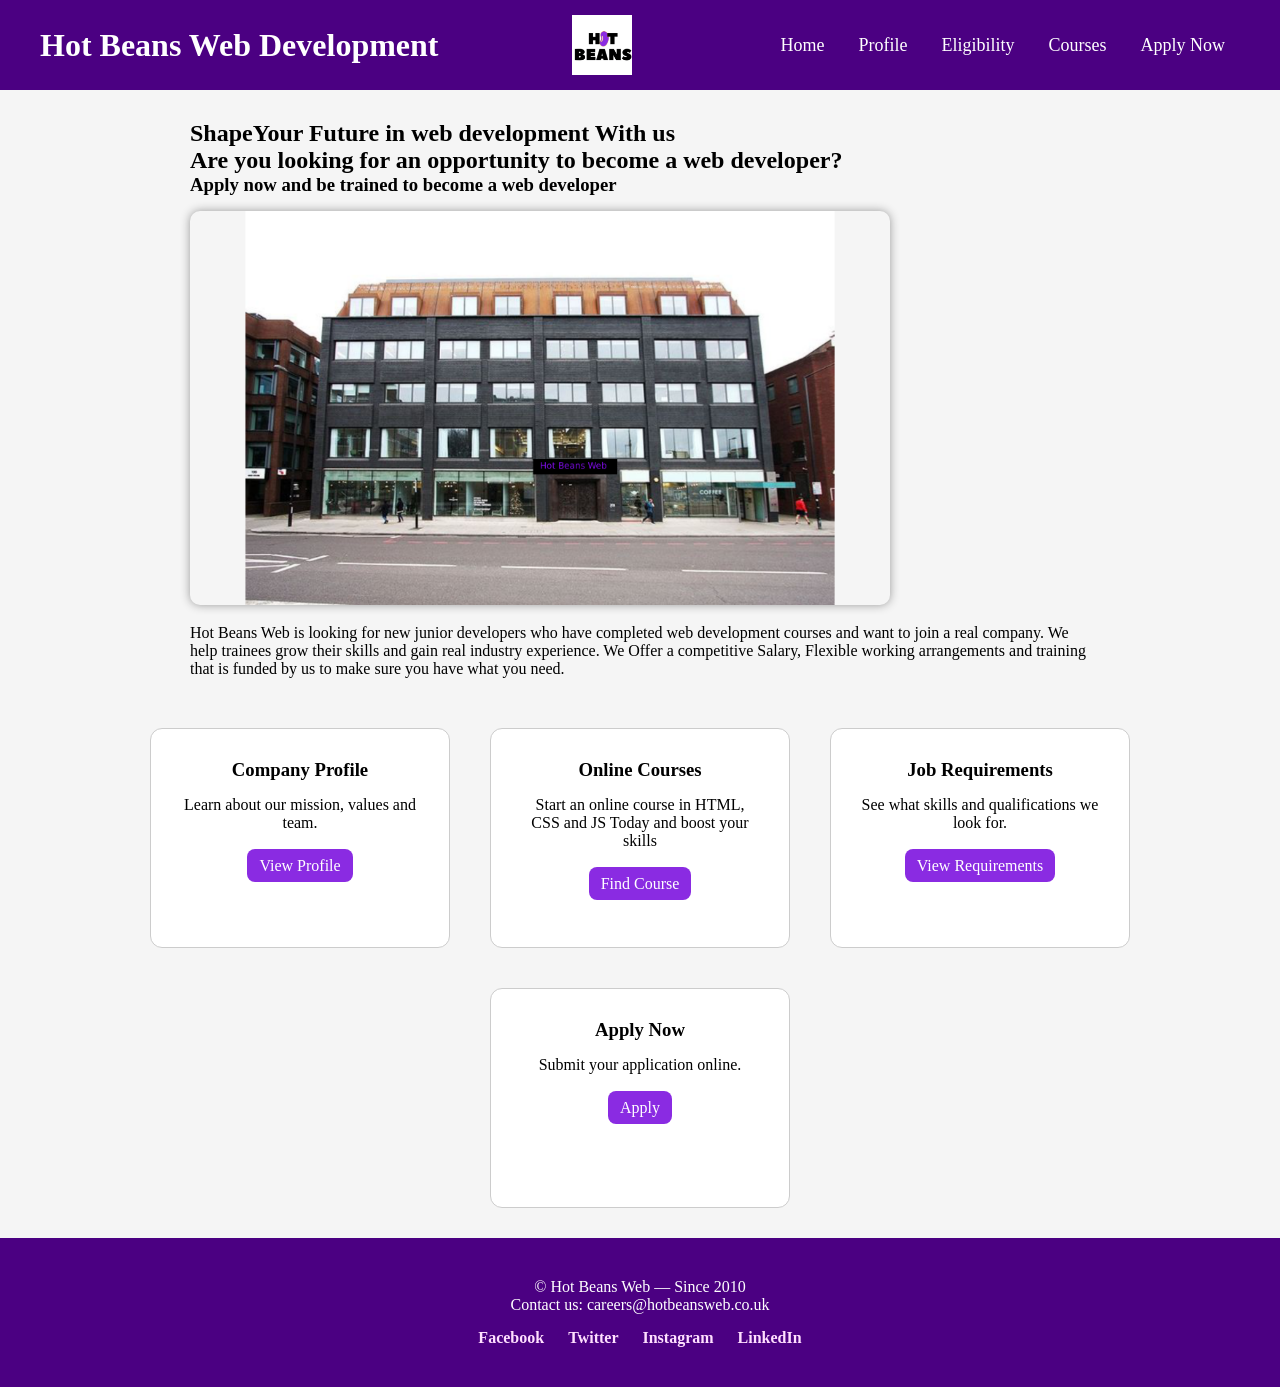
<file: index.html>
<!doctype html>
<html lang="en">
<head>
    <meta charset="UTF-8">
    <meta name="viewport" content="width=device-width,initial-scale=1.0">
    <link rel="StyleSheet" href="style.css">
    <title>Hot Beans Web - Home Page</title>
</head>

<body>

<header>
  <h1>Hot Beans Web Development</h1>
  <img src="logo.png" alt="Hot Beans Logo">

  <nav class="menu">
    <ul class="navbar">
      <li><a href="index.html">Home</a></li>
      <li><a href="profile.html">Profile</a></li>
      <li><a href="eligibility.html">Eligibility</a></li>
      <li><a href="courses.html">Courses</a></li>
      <li><a href="form2.html">Apply Now</a></li>
    </ul>
  </nav>
</header>

<section class="content-section">

  <div class="content">
    <h1><span>Shape</span>Your Future in web development With us</h1>
    <h2>Are you looking for an opportunity to become a web developer?</h2>
    <h3>Apply now and be trained to become a web developer</h3>

    <img src="office2.png" class="banner-img" alt="Hot Beans Office">

    <p>Hot Beans Web is looking for new junior developers who have completed web development courses and want to join a real company. 
       We help trainees grow their skills and gain real industry experience. We Offer a competitive Salary, Flexible working arrangements 
    and training that is funded by us to make sure you have what you need.</p>
  </div>

  <section class="home-panels">

    <div class="panel">
      <h3>Company Profile</h3>
      <p>Learn about our mission, values and team.</p>
      <a href="profile.html" class="btn-link">View Profile</a>
    </div>

    <div class="panel">
      <h3>Online Courses</h3>
      <p>Start an online course in HTML, CSS and JS Today and boost your skills</p>
      <a href="courses.html" class="btn-link">Find Course</a>
    </div>

    <div class="panel">
      <h3>Job Requirements</h3>
      <p>See what skills and qualifications we look for.</p>
      <a href="eligibility.html" class="btn-link">View Requirements</a>
    </div>

    <div class="panel">
      <h3>Apply Now</h3>
      <p>Submit your application online.</p>
      <a href="form2.html" class="btn-link">Apply</a>
    </div>

  </section>

</section>

<footer>
  <p>© Hot Beans Web — Since 2010</p>
  <p>Contact us: careers@hotbeansweb.co.uk</p>

  <div class="social-links">
    <a href="https://facebook.com" target="_blank">Facebook</a>
    <a href="https://twitter.com" target="_blank">Twitter</a>
    <a href="https://instagram.com" target="_blank">Instagram</a>
    <a href="https://linkedin.com" target="_blank">LinkedIn</a>
  </div>
</footer>


</body>
</html>
</file>
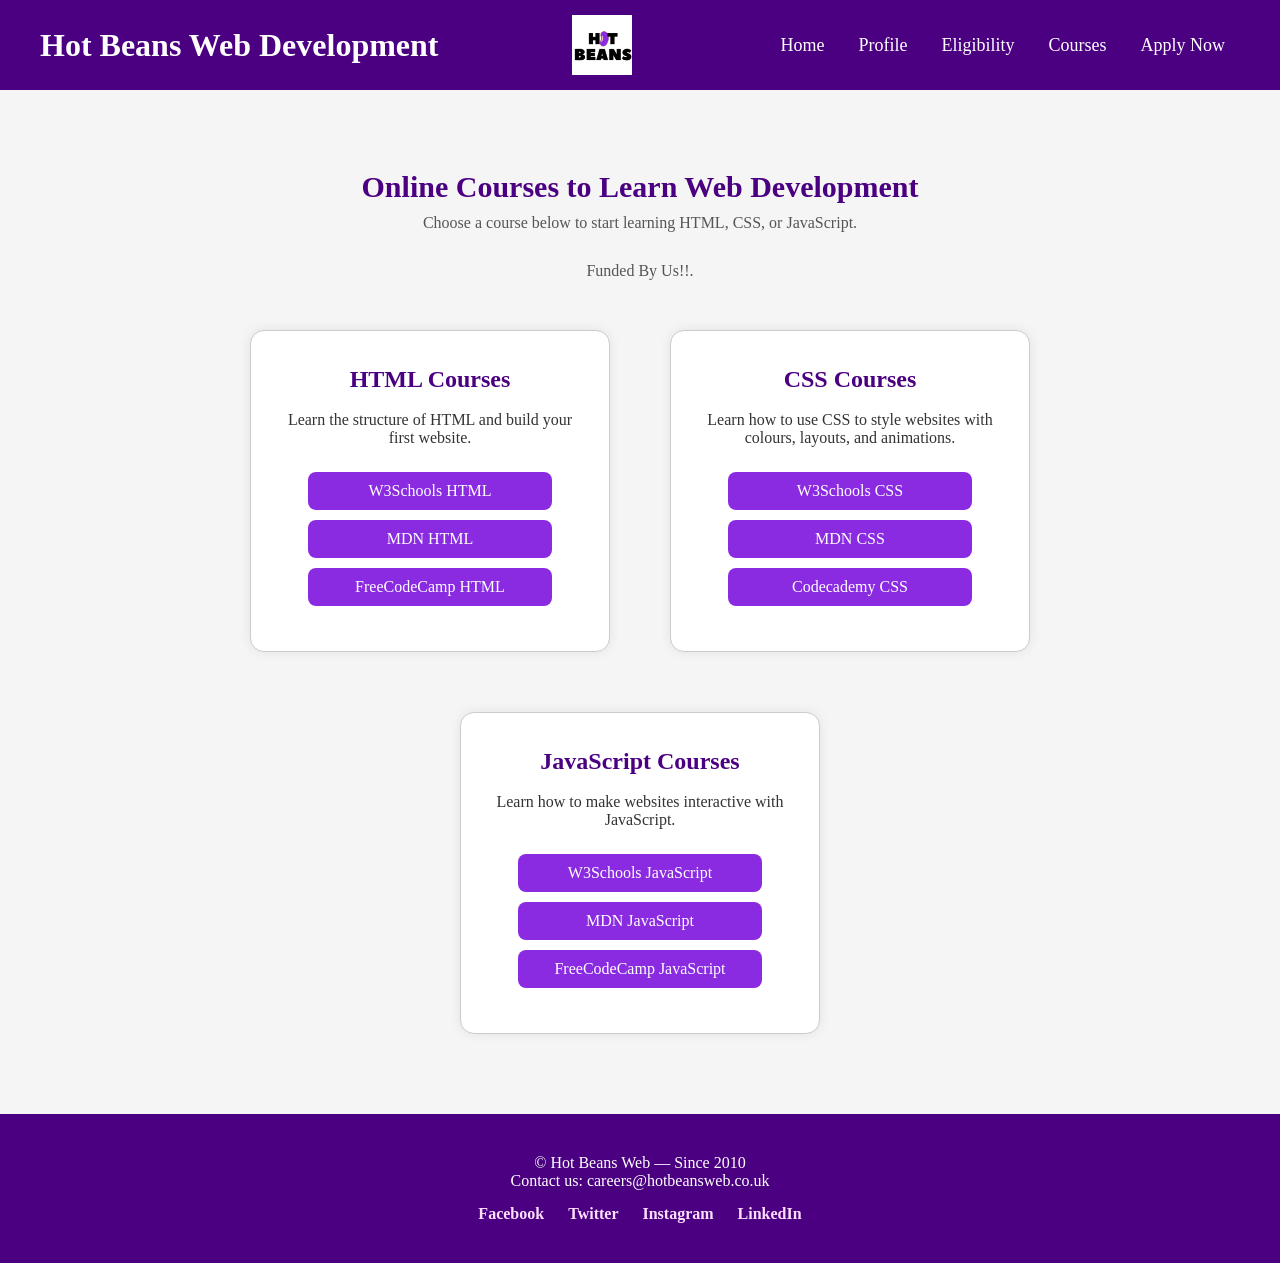
<file: courses.html>
<!doctype html>
<html lang="en">
<head>
    <meta charset="UTF-8">
    <meta name="viewport" content="width=device-width,initial-scale=1.0">
    <link rel="StyleSheet" href="style.css">
    <title>Hot Beans Web - Courses</title>
</head>

<body>

<header>
  <h1>Hot Beans Web Development</h1>
  <img src="logo.png" alt="Hot Beans Logo">
  <nav class="menu">
    <ul class="navbar">
      <li><a href="index.html">Home</a></li>
      <li><a href="profile.html">Profile</a></li>
      <li><a href="eligibility.html">Eligibility</a></li>
      <li><a href="courses.html">Courses</a></li>
      <li><a href="form2.html">Apply Now</a></li>
    </ul>
  </nav>
</header>
<section class="courses-section">
  <h2 class="courses-title">Online Courses to Learn Web Development</h2>
  <p class="courses-intro">Choose a course below to start learning HTML, CSS, or JavaScript.</p>
  <p class="courses-addition">Funded By Us!!.</p>  

  <div class="courses-panels">

    <div class="course-panel">
      <h3>HTML Courses</h3>
      <p>Learn the structure of HTML and build your first website.</p>
      <a href="https://www.w3schools.com/html/" target="_blank" class="btn-link">W3Schools HTML</a>
      <a href="https://developer.mozilla.org/en-US/docs/Learn/HTML" target="_blank" class="btn-link">MDN HTML</a>
      <a href="https://www.freecodecamp.org/learn/responsive-web-design/" target="_blank" class="btn-link">FreeCodeCamp HTML</a>
    </div>

    <div class="course-panel">
      <h3>CSS Courses</h3>
      <p>Learn how to use CSS to style websites with colours, layouts, and animations.</p>
      <a href="https://www.w3schools.com/css/" target="_blank" class="btn-link">W3Schools CSS</a>
      <a href="https://developer.mozilla.org/en-US/docs/Learn/CSS" target="_blank" class="btn-link">MDN CSS</a>
      <a href="https://www.codecademy.com/learn/learn-css" target="_blank" class="btn-link">Codecademy CSS</a>
    </div>

    <div class="course-panel">
      <h3>JavaScript Courses</h3>
      <p>Learn how to make websites interactive with JavaScript.</p>
      <a href="https://www.w3schools.com/js/" target="_blank" class="btn-link">W3Schools JavaScript</a>
      <a href="https://developer.mozilla.org/en-US/docs/Learn/JavaScript" target="_blank" class="btn-link">MDN JavaScript</a>
      <a href="https://www.freecodecamp.org/learn/javascript-algorithms-and-data-structures/" target="_blank" class="btn-link">FreeCodeCamp JavaScript</a>
    </div>

  </div>
</section>



<script src="script.js"></script>

<footer>
  <p>© Hot Beans Web — Since 2010</p>
  <p>Contact us: careers@hotbeansweb.co.uk</p>

  <div class="social-links">
    <a href="https://facebook.com" target="_blank">Facebook</a>
    <a href="https://twitter.com" target="_blank">Twitter</a>
    <a href="https://instagram.com" target="_blank">Instagram</a>
    <a href="https://linkedin.com" target="_blank">LinkedIn</a>
  </div>
</footer>


</body>
</html>
</file>
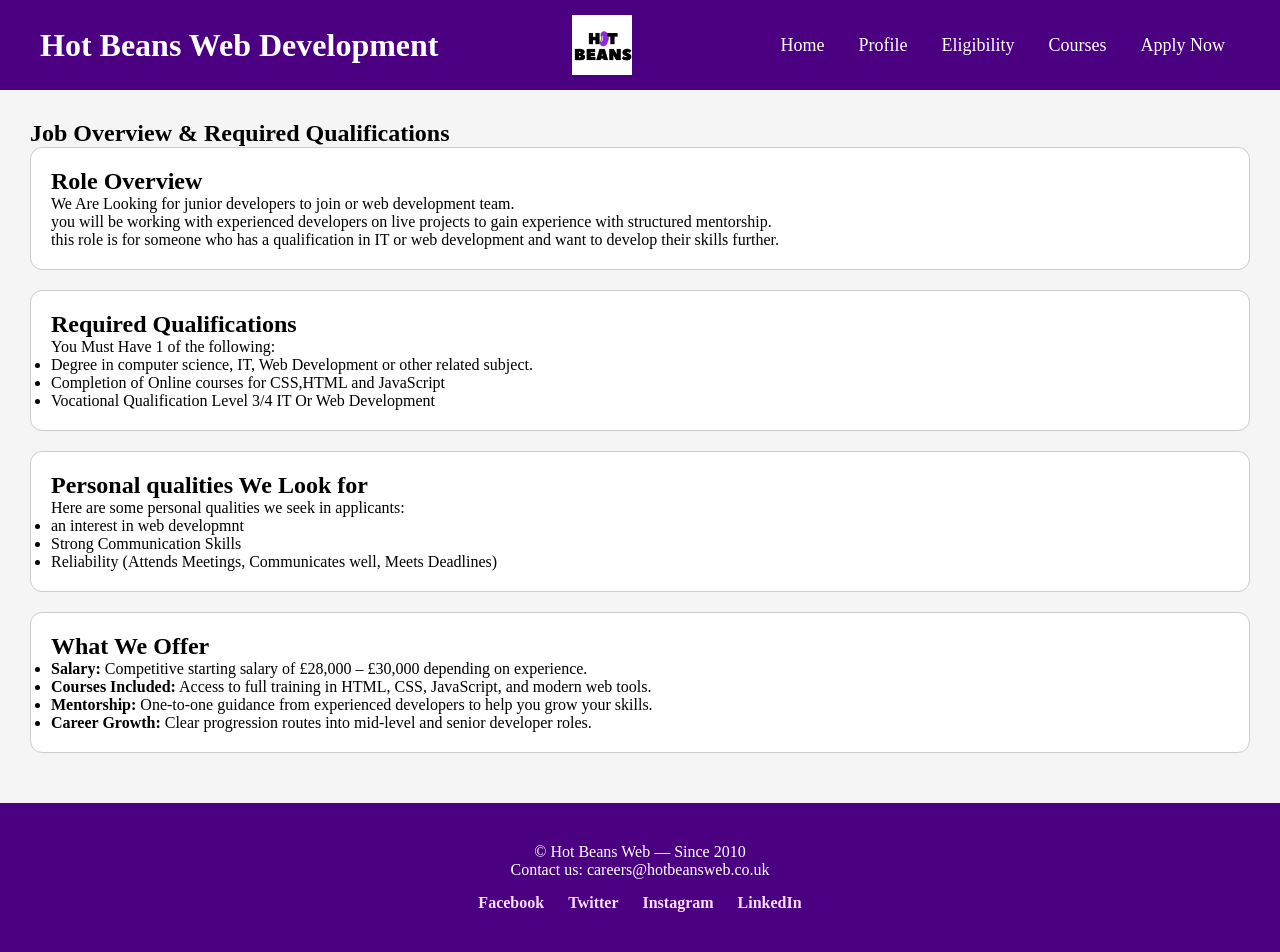
<file: eligibility.html>
<!doctype html>
<html lang="en">
<head>
    <meta charset="UTF-8">
    <meta name="viewport" content="width=device-width,initial-scale=1.0">
    <link rel="StyleSheet" href="style.css">
    <title>Hot Beans Web - Eligibility</title>
</head>

<body>

<header>
  <h1>Hot Beans Web Development</h1>
  <img src="logo.png" alt="Hot Beans Logo">
  <nav class="menu">
    <ul class="navbar">
      <li><a href="index.html">Home</a></li>
      <li><a href="profile.html">Profile</a></li>
      <li><a href="eligibility.html">Eligibility</a></li>
      <li><a href="courses.html">Courses</a></li>
      <li><a href="form2.html">Apply Now</a></li>
    </ul>
  </nav>
</header>

<section class="content-section">

  <h1>Job Overview & Required Qualifications</h1>

  <div class="job-card">
    <h2>Role Overview</h2>
    <ul>
      <p>We Are Looking for junior developers to join or web development team.</p>
        <p>you will be working with experienced developers on live projects to gain experience with structured mentorship.</p>
        <p>this role is for someone who has a qualification in IT or web development and want to develop their skills further.</p>

    </ul>
  </div>

  <div class="job-card">
    <h2>Required Qualifications</h2>
    <p>You Must Have 1 of the following:</p>
    <ul>
      <li>Degree in computer science, IT, Web Development or other related subject.</li>
      <li>Completion of Online courses for CSS,HTML and JavaScript </li>
      <li>Vocational Qualification Level 3/4 IT Or Web Development </li>
    </ul>
  </div>

  <div class="job-card">
    <h2>Personal qualities We Look for </h2>
    <p>Here are some personal qualities we seek in applicants:</p>
    <ul>
      <li>an interest in web developmnt</li>
      <li>Strong Communication Skills</li>
      <li>Reliability (Attends Meetings, Communicates well, Meets Deadlines)</li>
    </ul>
  </div>
  
  
  <div class="job-card">
    <h2>What We Offer</h2>
    <ul>
      <li><strong>Salary:</strong> Competitive starting salary of £28,000 – £30,000 depending on experience.</li>
      <li><strong>Courses Included:</strong> Access to full training in HTML, CSS, JavaScript, and modern web tools.</li>
      <li><strong>Mentorship:</strong> One‑to‑one guidance from experienced developers to help you grow your skills.</li>
      <li><strong>Career Growth:</strong> Clear progression routes into mid‑level and senior developer roles.</li>
    </ul>
  </div>




</section>

<footer>
  <p>© Hot Beans Web — Since 2010</p>
  <p>Contact us: careers@hotbeansweb.co.uk</p>

  <div class="social-links">
    <a href="https://facebook.com" target="_blank">Facebook</a>
    <a href="https://twitter.com" target="_blank">Twitter</a>
    <a href="https://instagram.com" target="_blank">Instagram</a>
    <a href="https://linkedin.com" target="_blank">LinkedIn</a>
  </div>
</footer>

</body>
</html>
</file>
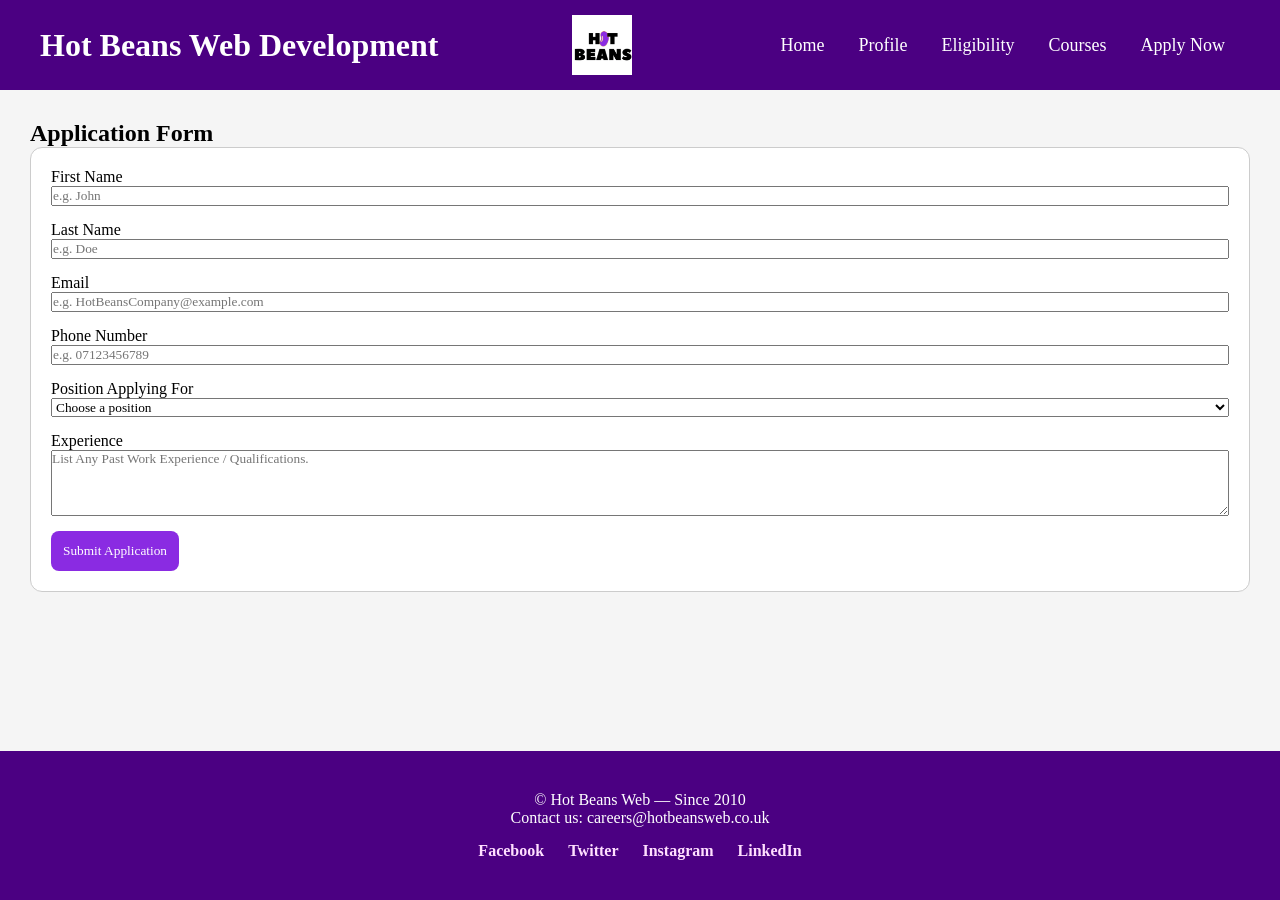
<file: form2.html>
<!doctype html>
<html lang="en">
<head>
    <meta charset="UTF-8">
    <meta name="viewport" content="width=device-width,initial-scale=1.0">
    <link rel="StyleSheet" href="style.css">
    <title>Hot Beans Web - Application Form</title>
</head>

<body>

<header>
  <h1>Hot Beans Web Development</h1>
  <img src="logo.png" alt="Hot Beans Logo">
  <nav class="menu">
    <ul class="navbar">
      <li><a href="index.html">Home</a></li>
      <li><a href="profile.html">Profile</a></li>
      <li><a href="eligibility.html">Eligibility</a></li>
      <li><a href="courses.html">Courses</a></li>
      <li><a href="form2.html">Apply Now</a></li>
    </ul>
  </nav>
</header>

<section class="content-section">

  <h1>Application Form</h1>

<form class="form" id="applicationForm" action="https://formspree.io/f/mzdwlkdn" method="POST">

    <div class="input-box">
      <label>First Name</label>
      <input type="text" id="fname" name="First Name" placeholder="e.g. John" required>
      <small class="error" id="fnameError"></small>
    </div>

    <div class="input-box">
      <label>Last Name</label>
      <input type="text" id="lname" name="Last Name" placeholder="e.g. Doe" required>
      <small class="error" id="lnameError"></small>
    </div>

    <div class="input-box">
      <label>Email</label>
      <input type="email" id="email" name="Email" placeholder="e.g. HotBeansCompany@example.com" required>
      <small class="error" id="emailError"></small>
    </div>

    <div class="input-box">
      <label>Phone Number</label>
      <input type="text" id="pnumber" name="Phone Number" placeholder="e.g. 07123456789" required>
      <small class="error" id="phoneError"></small>
    </div>

    <div class="input-box">
      <label>Position Applying For</label>
      <select name="Position" required>
        <option value="">Choose a position</option>
        <option>Junior UI Developer</option>
        <option>Junior Front-End Developer</option>
        <option>Junior Back-End Developer</option>
      </select>
    </div>

    <div class="input-box">
      <label>Experience</label>
      <textarea name="Experience" rows="4" placeholder="List Any Past Work Experience / Qualifications." required></textarea>
    </div>

    <div class="button">
      <input class="button1" type="submit" value="Submit Application">
    </div>

</form>
<script src="script.js"></script>
</section>
<footer>
  <p>© Hot Beans Web — Since 2010</p>
  <p>Contact us: careers@hotbeansweb.co.uk</p>

  <div class="social-links">
    <a href="https://facebook.com" target="_blank">Facebook</a>
    <a href="https://twitter.com" target="_blank">Twitter</a>
    <a href="https://instagram.com" target="_blank">Instagram</a>
    <a href="https://linkedin.com" target="_blank">LinkedIn</a>
  </div>
</footer>

</body>
</html>
</file>
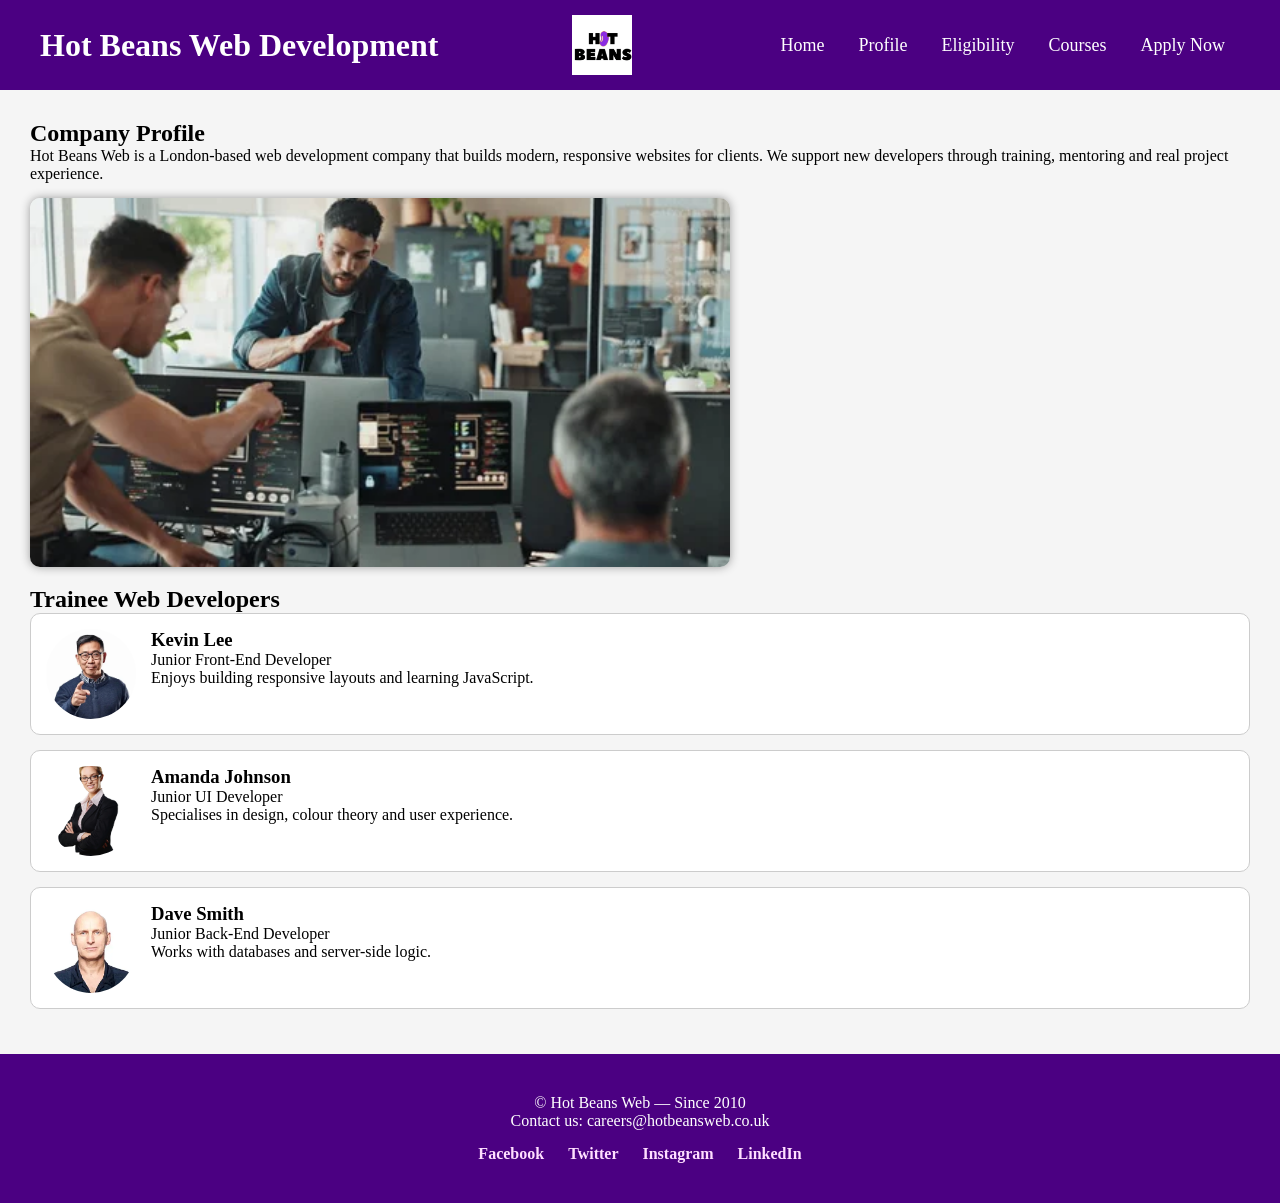
<file: profile.html>
<!doctype html>
<html lang="en">
<head>
    <meta charset="UTF-8">
    <meta name="viewport" content="width=device-width,initial-scale=1.0">
    <link rel="StyleSheet" href="style.css">
    <title>Hot Beans Web - Profiles</title>
</head>

<body>

<header>
  <h1>Hot Beans Web Development</h1>
  <img src="logo.png" alt="Hot Beans Logo">
  <nav class="menu">
    <ul class="navbar">
      <li><a href="index.html">Home</a></li>
      <li><a href="profile.html">Profile</a></li>
      <li><a href="eligibility.html">Eligibility</a></li>
      <li><a href="courses.html">Courses</a></li>
      <li><a href="form2.html">Apply Now</a></li>
    </ul>
  </nav>
</header>

<section class="content-section">

  <h1>Company Profile</h1>
  <p>Hot Beans Web is a London-based web development company that builds modern, responsive websites for clients. 
     We support new developers through training, mentoring and real project experience.</p>

  <img src="office.jpg" class="banner-img" alt="Office">

  <h2 id="trainees">Trainee Web Developers</h2>

  <div class="trainee-card">
    <img src="trainee1.jpg" class="trainee-image" alt="Trainee 1">
    <div>
      <h3>Kevin Lee</h3>
      <p>Junior Front-End Developer</p>
      <p>Enjoys building responsive layouts and learning JavaScript.</p>
    </div>
  </div>

  <div class="trainee-card">
    <img src="trainee2.jpg" class="trainee-image" alt="Trainee 2">
    <div>
      <h3>Amanda Johnson</h3>
      <p>Junior UI Developer</p>
      <p>Specialises in design, colour theory and user experience.</p>
    </div>
  </div>

  <div class="trainee-card">
    <img src="trainee3.jpg" class="trainee-image" alt="Trainee 3">
    <div>
      <h3>Dave Smith</h3>
      <p>Junior Back-End Developer</p>
      <p>Works with databases and server-side logic.</p>
    </div>
  </div>

</section>

<footer>
  <p>© Hot Beans Web — Since 2010</p>
  <p>Contact us: careers@hotbeansweb.co.uk</p>

  <div class="social-links">
    <a href="https://facebook.com" target="_blank">Facebook</a>
    <a href="https://twitter.com" target="_blank">Twitter</a>
    <a href="https://instagram.com" target="_blank">Instagram</a>
    <a href="https://linkedin.com" target="_blank">LinkedIn</a>
  </div>
</footer>

</body>
</html>
</file>
<file: style.css>
*{
    box-sizing: border-box;
    margin: 0;
    padding: 0;
    font-family: 'Times New Roman', Times, serif;
}

body{
    background-color: #F5F5F5; 
    min-height: 100vh;
    display: flex;
    flex-direction: column;
    font-family: Arial, sans-serif;
}

/* Header */
header{
    background-color: #4B0082;
    color: #FFFFFF;
    display: flex;
    justify-content: space-between;
    align-items: center;
    padding: 15px 40px;
}

header h1{
    color: #FFFFFF;
}

header img{
    height: 60px;
}

/* Navigation Bar */
nav ul li{
    list-style: none;
    display: inline-block;
}

nav ul li a{
    text-decoration: none;
    color: #FFFFFF;
    padding: 10px 15px;
    font-size: 18px;
    transition: 0.3s;
}

nav ul li a:hover{
    background-color: #8A2BE2;
    border-radius: 10px;
    transform: scale(1.1);
}

/* Content */
.content-section{
    padding: 30px;
    flex: 1;
}

.content{
    max-width: 900px;
    margin: 0 auto 30px auto;
}

.banner-img{
    width: 100%;
    max-width: 700px;
    border-radius: 10px;
    margin: 15px 0;
    box-shadow: 0 0 10px #999;
}

/* Couse  */

.courses-section {
  max-width: 900px;
  margin: 60px auto;
  text-align: center;
  padding: 20px;
}

.courses-title {
  font-size: 30px;
  color: #4B0082;
  margin-bottom: 10px;
}

.courses-intro {
  color: #555;
  text-algin: center;
  margin-bottom: 30px;
}

.courses-panels {
    display: flex;
    flex-wrap: wrap;
    gap: 60px; 
    justify-content: center;
    margin-top: 50px;
}

.courses-addition {
    color:#555;
    text-align: center;
    

}

.course-panel {
    background-color: white;
    padding: 35px; 
    width: 360px; 
    min-height: 320px; 
    border-radius: 14px;
    border: 1px solid #ccc;
    text-align: center;
    transition: 0.3s;
    box-shadow: 0 0 12px rgba(0,0,0,0.08);
}

.course-panel:hover {
    transform: translateY(-6px);
    box-shadow: 0 0 18px rgba(0,0,0,0.18);
}

.course-panel h3 {
    text-align: Center;
    margin-bottom: 18px;
    color: #4B0082;
    font-size: 24px;
}

.course-panel p {
    text-align: Center;
    margin-bottom: 25px;
    color: #333;
    font-size: 16px;
}

.course-panel .btn-link {
    display: block;
    margin: 10px auto;
    width: 85%;
    text-align: center;
    padding: 10px;
    font-size: 16px;
}


/* Panels */
.home-panels{
    display: flex;
    flex-wrap: wrap;
    gap: 30px;
    justify-content: center;
    margin-top: 40px;
}

.home-panels{
    display: flex;
    flex-wrap: wrap;
    gap: 40px; 
    justify-content: center;
    margin-top: 50px;
}

.panel{
    background-color: white;
    padding: 30px; 
    width: 300px; 
    min-height: 220px; 
    border-radius: 12px;
    border: 1px solid #ccc;
    transition: 0.3s;
    text-align: center;
}

.panel h3{
    margin-bottom: 15px;
}

.panel p{
    margin-bottom: 25px;
}

.panel:hover{
    transform: translateY(-5px);
    box-shadow: 0 0 12px #aaa;
}



.btn-link{
    background-color: blueviolet;
    color: white;
    padding: 8px 12px;
    border-radius: 8px;
    text-decoration: none;
    transition: 0.3s;
}

.btn-link:hover{
    background-color: #5b1fb8;
}


/* Trainees */
.trainee-card{
    display: flex;
    gap: 15px;
    background-color: white;
    padding: 15px;
    border-radius: 10px;
    margin-bottom: 15px;
    border: 1px solid #ccc;
    transition: 0.3s;
}

.trainee-card:hover{
    transform: scale(1.02);
    box-shadow: 0 0 10px #aaa;
}

.trainee-image{
    width: 90px;
    height: 90px;
    border-radius: 50%;
    object-fit: cover;
}

/* Jobs*/
.job-card, .course-card{
    background-color: white;
    padding: 20px;
    border-radius: 12px;
    border: 1px solid #ccc;
    margin-bottom: 20px;
    transition: 0.3s;
}

.job-card:hover, .course-card:hover{
    transform: translateX(5px);
    box-shadow: 0 0 10px #aaa;
}




/* applicatio Form */
.form{
    background-color: white;
    padding: 20px;
    border-radius: 12px;
    border: 1px solid #ccc;
}

.input-box{
    margin-bottom: 15px;
    display: flex;
    flex-direction: column;
}

.button1{
    background-color: blueviolet;
    color: white;
    padding: 12px;
    border: none;
    border-radius: 8px;
    transition: 0.3s;
}

.button1:hover{
    background-color: #5b1fb8;
    transform: scale(1.05);
}

.dropdown-content {
  display: none;
  overflow: hidden;
}


/* Footer */
footer{
    background-color: #4B0082;
    color: #FFFFFF;
    text-align: center;
    padding: 40px;
    margin-top: auto;
    width: 100%;
}

.social-links {
    margin-top: 15px;
}

.social-links a {
    color: #FFDFFF;
    margin: 0 10px;
    text-decoration: none;
    font-weight: bold;
    transition: 0.3s;
}

.social-links a:hover {
    color: #FFFFFF;
    text-decoration: underline;
}
</file>
